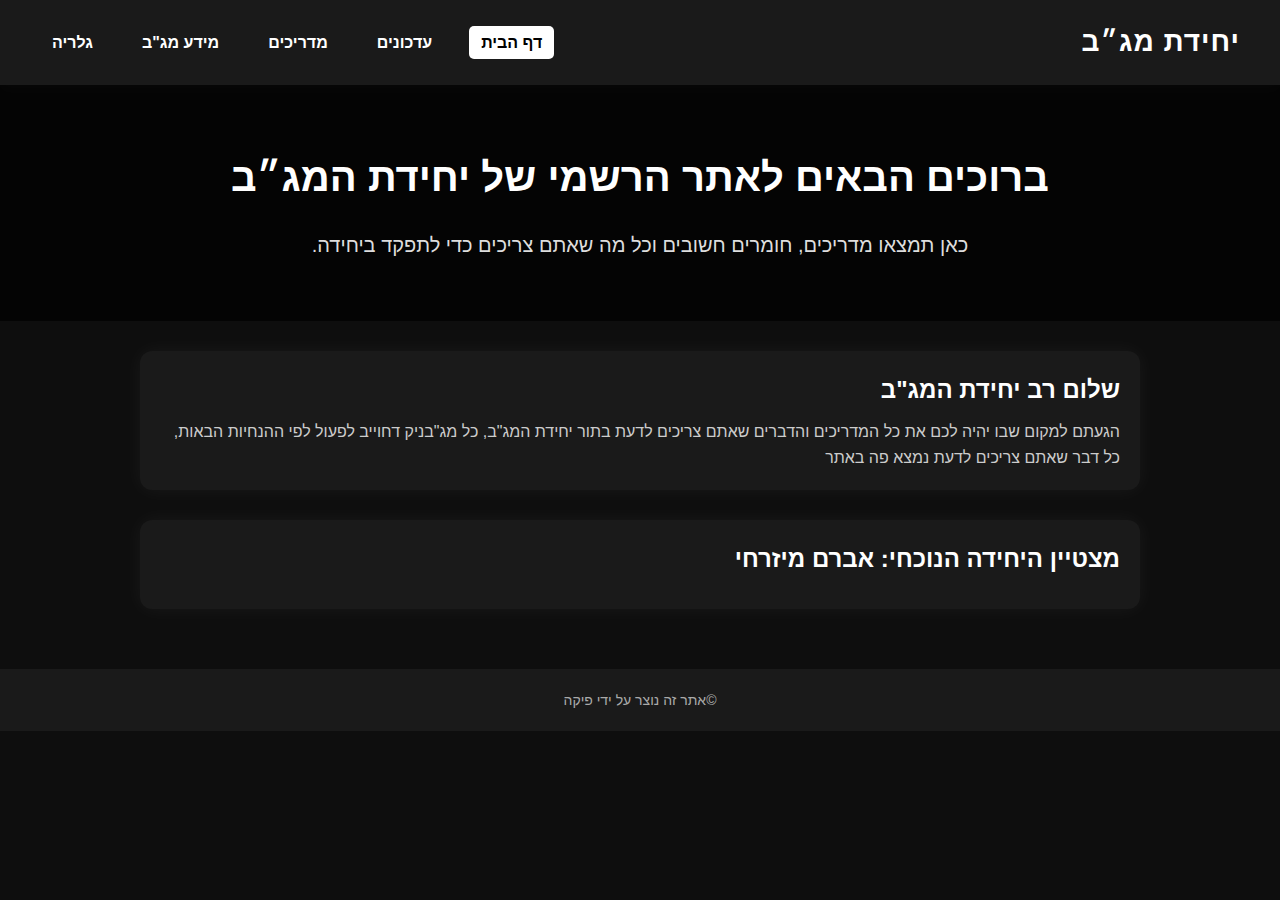
<file: index.html>
<!DOCTYPE html>
<html lang="he" dir="rtl">
<head>
  <meta charset="UTF-8">
  <title>יחידת מג״ב</title>
  <link rel="stylesheet" href="style.css">
</head>
<body>
  <header>
    <nav>
      <h1>יחידת מג״ב</h1>
      <ul>
        <li><a href="index.html" class="active">דף הבית</a></li>
        <li><a href="updates.html">עדכונים</a></li>
        <li><a href="tutorials.html">מדריכים</a></li>
        <li><a href="resources.html">מידע מג"ב</a></li>
        <li><a href="gallery.html">גלריה</a></li>
      </ul>
    </nav>
  </header>

  <main>
    <section class="hero">
      <h2>ברוכים הבאים לאתר הרשמי של יחידת המג״ב</h2>
      <p>כאן תמצאו מדריכים, חומרים חשובים וכל מה שאתם צריכים כדי לתפקד ביחידה.</p>
    </section>

    <section class="info-box">
      <div class="text">
        <h3>שלום רב יחידת המג"ב</h3>
        <p>הגעתם למקום שבו יהיה לכם את כל המדריכים והדברים שאתם צריכים לדעת בתור יחידת המג"ב, כל מג"בניק דחוייב לפעול לפי ההנחיות הבאות, כל דבר שאתם צריכים לדעת נמצא פה באתר</p>
      </div>
    </section>
    <section class="info-box">
      <div class="text">
        <h3>מצטיין היחידה הנוכחי: אברם מיזרחי</h3>
      </div>
    </section>
  </main>

  <footer>
    <p>&copy;אתר זה נוצר על ידי פיקה</p>
  </footer>
</body>
</html>
</file>
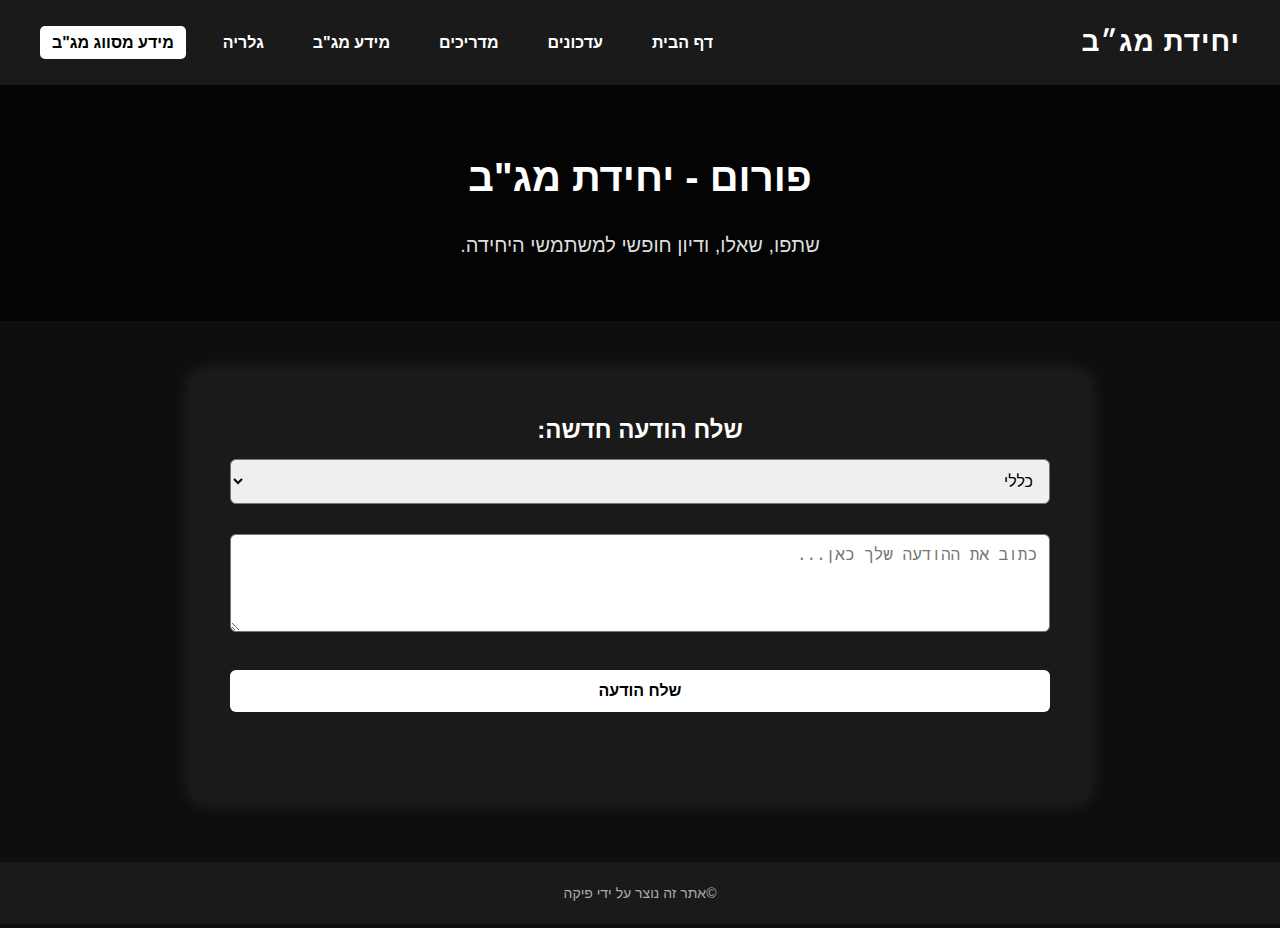
<file: forum.html>
<!DOCTYPE html>
<html lang="he" dir="rtl">
<head>
  <meta charset="UTF-8">
  <title>מידע מסווג מג"ב - יחידת מג״ב </title>
  <link rel="stylesheet" href="style.css">
</head>
<body>
  <header>
    <nav>
      <h1>יחידת מג״ב</h1>
      <ul>
        <li><a href="index.html">דף הבית</a></li>
        <li><a href="updates.html">עדכונים</a></li>
        <li><a href="tutorials.html">מדריכים</a></li>
        <li><a href="resources.html">מידע מג"ב</a></li>
        <li><a href="gallery.html">גלריה</a></li>
        <li><a href="forum.html" class="active">מידע מסווג מג"ב</a></li>
      </ul>
    </nav>
  </header>

  <main>
    <section class="hero">
      <h2>פורום - יחידת מג"ב</h2>
      <p>שתפו, שאלו, ודיון חופשי למשתמשי היחידה.</p>
    </section>

    <section class="forum-box">
      <div class="forum-header">
        <h3>שלח הודעה חדשה:</h3>
        <select id="category">
          <option value="כללי">כללי</option>
          <option value="שאלה">שאלה</option>
          <option value="פעילות">פעילות</option>
        </select>
        <textarea id="message" rows="4" placeholder="כתוב את ההודעה שלך כאן..."></textarea>
        <button onclick="postMessage()">שלח הודעה</button>
      </div>

      <div id="messages" class="forum-messages">
        <!-- Messages will be displayed here -->
      </div>
    </section>

  </main>

  <footer>
    <p>&copy;אתר זה נוצר על ידי פיקה</p>
  </footer>

  <script>
    // Load messages from localStorage
    function loadMessages() {
      const messages = JSON.parse(localStorage.getItem('forumMessages')) || [];
      const messagesDiv = document.getElementById('messages');
      messagesDiv.innerHTML = ''; // Clear current messages before re-adding

      messages.forEach((message, index) => {
        const messageDiv = document.createElement('div');
        messageDiv.className = 'message';
        messageDiv.innerHTML = `
          <div class="category">קטגוריה: ${message.category}</div>
          <div class="text">${message.text}</div>
          <button class="delete-btn" onclick="deleteMessage(${index})">מחק הודעה</button>
        `;
        messagesDiv.appendChild(messageDiv);
      });
    }

    // Function to post a new message
    function postMessage() {
      const category = document.getElementById("category").value;
      const messageText = document.getElementById("message").value.trim();

      if (!messageText) {
        alert("אנא כתוב הודעה לפני השליחה.");
        return;
      }

      const message = {
        category: category,
        text: messageText,
      };

      // Get stored messages
      const messages = JSON.parse(localStorage.getItem('forumMessages')) || [];

      // Add the new message to the stored messages
      messages.push(message);

      // Save the updated messages list to localStorage
      localStorage.setItem('forumMessages', JSON.stringify(messages));

      // Display the new list of messages
      loadMessages();

      // Clear the textarea
      document.getElementById("message").value = '';
    }

    // Function to delete a message
    function deleteMessage(index) {
      const messages = JSON.parse(localStorage.getItem('forumMessages')) || [];
      messages.splice(index, 1);
      localStorage.setItem('forumMessages', JSON.stringify(messages));
      loadMessages();
    }

    // Load messages when the page is loaded
    window.onload = loadMessages;
  </script>
</body>
</html>
</file>
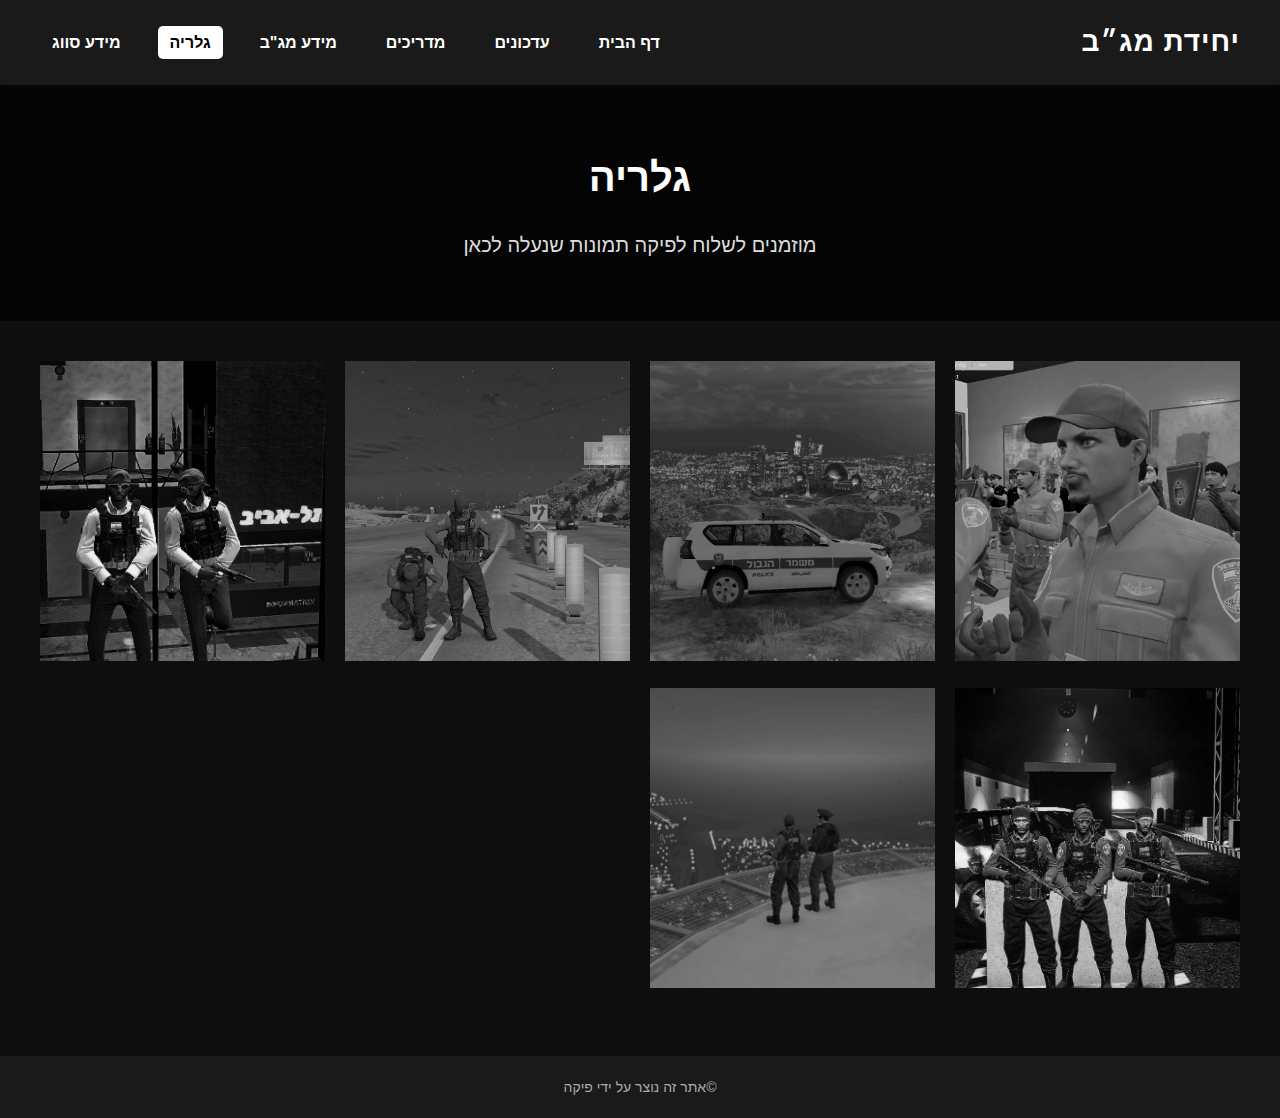
<file: gallery.html>
<!DOCTYPE html>
<html lang="he" dir="rtl">
<head>
  <meta charset="UTF-8">
  <title>משאבים - יחידת מג״ב RP</title>
  <link rel="stylesheet" href="style.css">
</head>
<body>
  <header>
    <nav>
      <h1>יחידת מג״ב</h1>
      <ul>
        <li><a href="index.html">דף הבית</a></li>
        <li><a href="updates.html">עדכונים</a></li>
        <li><a href="tutorials.html">מדריכים</a></li>
        <li><a href="resources.html">מידע מג"ב</a></li>
        <li><a href="gallery.html" class="active">גלריה</a></li>
        <li><a href="resources.html">מידע סווג</a></li>
      </ul>
    </nav>
  </header>

  <main>
    <section class="hero">
      <h2>גלריה</h2>
      <p>מוזמנים לשלוח לפיקה תמונות שנעלה לכאן</p>
    </section>

    <section class="gallery">
        <div class="gallery-item">
            <img src="images/photo1.png" alt="תמונה 1" onclick="openModal('images/photo1.jpg')">
        </div>
        <div class="gallery-item">
            <img src="images/photo2.png" alt="תמונה 2" onclick="openModal('images/photo2.jpg')">
        </div>
        <div class="gallery-item">
            <img src="images/photo3.png" alt="תמונה 3" onclick="openModal('images/photo3.jpg')">
        </div>
        <div class="gallery-item">
            <img src="images/photo4.png" alt="תמונה 4" onclick="openModal('images/photo4.jpg')">
        </div>
        <div class="gallery-item">
          <img src="images/photo5.png" alt="תמונה 4" onclick="openModal('images/photo4.jpg')">
      </div>
      <div class="gallery-item">
        <img src="images/photo6.png" alt="תמונה 4" onclick="openModal('images/photo4.jpg')">
    </div>
    </section>    
  </main>

  <footer>
    <p>&copy;אתר זה נוצר על ידי פיקה</p>
  </footer>
</body>
</html>
</file>
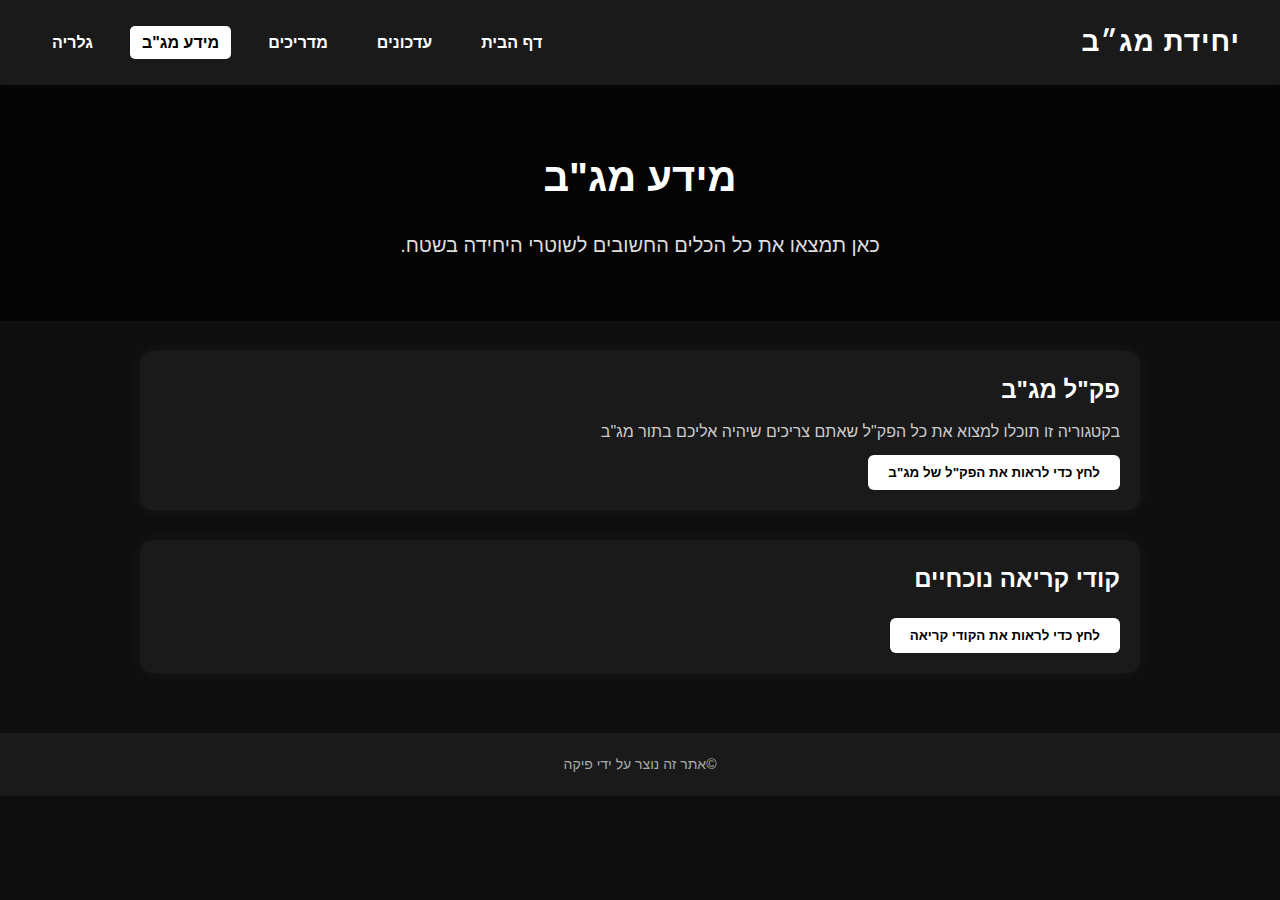
<file: resources.html>
<!DOCTYPE html>
<html lang="he" dir="rtl">
<head>
  <link rel="icon" href="favicon.ico" type="image/x-icon">  <meta charset="UTF-8">
  <title>משאבים - יחידת מג״ב RP</title>
  <link rel="stylesheet" href="style.css">
</head>
<body>
  <header>
    <nav>
      <h1>יחידת מג״ב</h1>
      <ul>
        <li><a href="index.html">דף הבית</a></li>
        <li><a href="updates.html">עדכונים</a></li>
        <li><a href="tutorials.html">מדריכים</a></li>
        <li><a href="resources.html" class="active">מידע מג"ב</a></li>
        <li><a href="gallery.html">גלריה</a></li>
      </ul>
    </nav>
  </header>

  <main>
    <section class="hero">
      <h2>מידע מג"ב</h2>
      <p>כאן תמצאו את כל הכלים החשובים לשוטרי היחידה בשטח.</p>
    </section>

    <section class="info-box">
      <div class="text">
        <h3>פק"ל מג"ב</h3>
        <p>בקטגוריה זו תוכלו למצוא את כל הפק"ל שאתם צריכים שיהיה אליכם בתור מג"ב</p>
        <button onclick="openModal('modal3')">לחץ כדי לראות את הפק"ל של מג"ב</button>
      </div>
    </section>
    
    <div id="modal3" class="modal">
      <div class="modal-content">
        <span class="close" onclick="closeModal('modal3')">&times;</span>
        <h3>מה הפקל שלי בתור מג"ב? - הסבר</h3>
        <p>
          • תחמושת לנשק כבד - 10<br>
          • תחמושת לאקדח - 10<br>
          • נשק היחידה - M4A1 | Battle rifle<br>
          • אקדח היחידה - Pistol MK2<br>
          • פנס<br>
          • טייזר<br>
          • אלה<br>
          • מכשיר קשר<br>
          • 5 שקיות ראיות<br>
          שיבוצים מאושרים לנשק:<br>
          Scope And Flashlight
        </p>
      </div>
    </div>
    

    <section class="info-box">
      <div class="text">
        <h3>קודי קריאה נוכחיים</h3>
        <button onclick="openModal('modal4')">לחץ כדי לראות את הקודי קריאה</button>
      </div>
    </section>

    <div id="modal4" class="modal">
      <div class="modal-content">
        <span class="close" onclick="closeModal('modal3')">&times;</span>
        <h3>קודי קריאה נוכחיים</h3>
        <p>
          ג-1 Paul Pogba | מפקד מג"ב <br>
          ג-2 Joao Rodriguez | סגן מפקד מג"ב <br>
          ג-3 Noam Hajbi | מג"ב רב לוחם <br>
          ג-4 Moamen Abed | מג"ב לוחם <br>
          ג-5 Rodrigo Marton | מג"ב רב לוחם <br>
          ג-6 Refael Jordano | מג"ב לוחם <br>
          ג-7 Amit noyberg | מג"ב רב לוחם <br>
          ג-8 Avram Mizrahi | מג"ב רב לוחם <br>
          ג-9 Fimento Vasko | מג"ב רב לוחם <br>
          ג-10 Fernando Rodriguez | מג"ב לוחם <br>
          ג-11 Raz Shushan | מג"ב מתלמד <br>
          ג-12 Biter Amar | מג"ב מתלמד   <br> 
          ג-13 Levi Levi | מג"ב מתלמד   <br>       
          ג-14 Yarin Rozilyo | מג"ב מתלמד       <br>    
          ג-16 Hilai Zozo | מג"ב מתלמד       <br>              
          ג-17 Gal MF | מג"ב מתלמד       <br>      
          ג-18 Als Torigo | מג"ב מתלמד       <br>           
          ג-19 Lamine Yamal | מג"ב מתלמד       <br>         
        </p>
      </div>
    </div>



  </main>

  <footer>
    <p>&copy;אתר זה נוצר על ידי פיקה</p>
  </footer>
  <script src="scripts.js"></script>
</body>
</html>
</file>
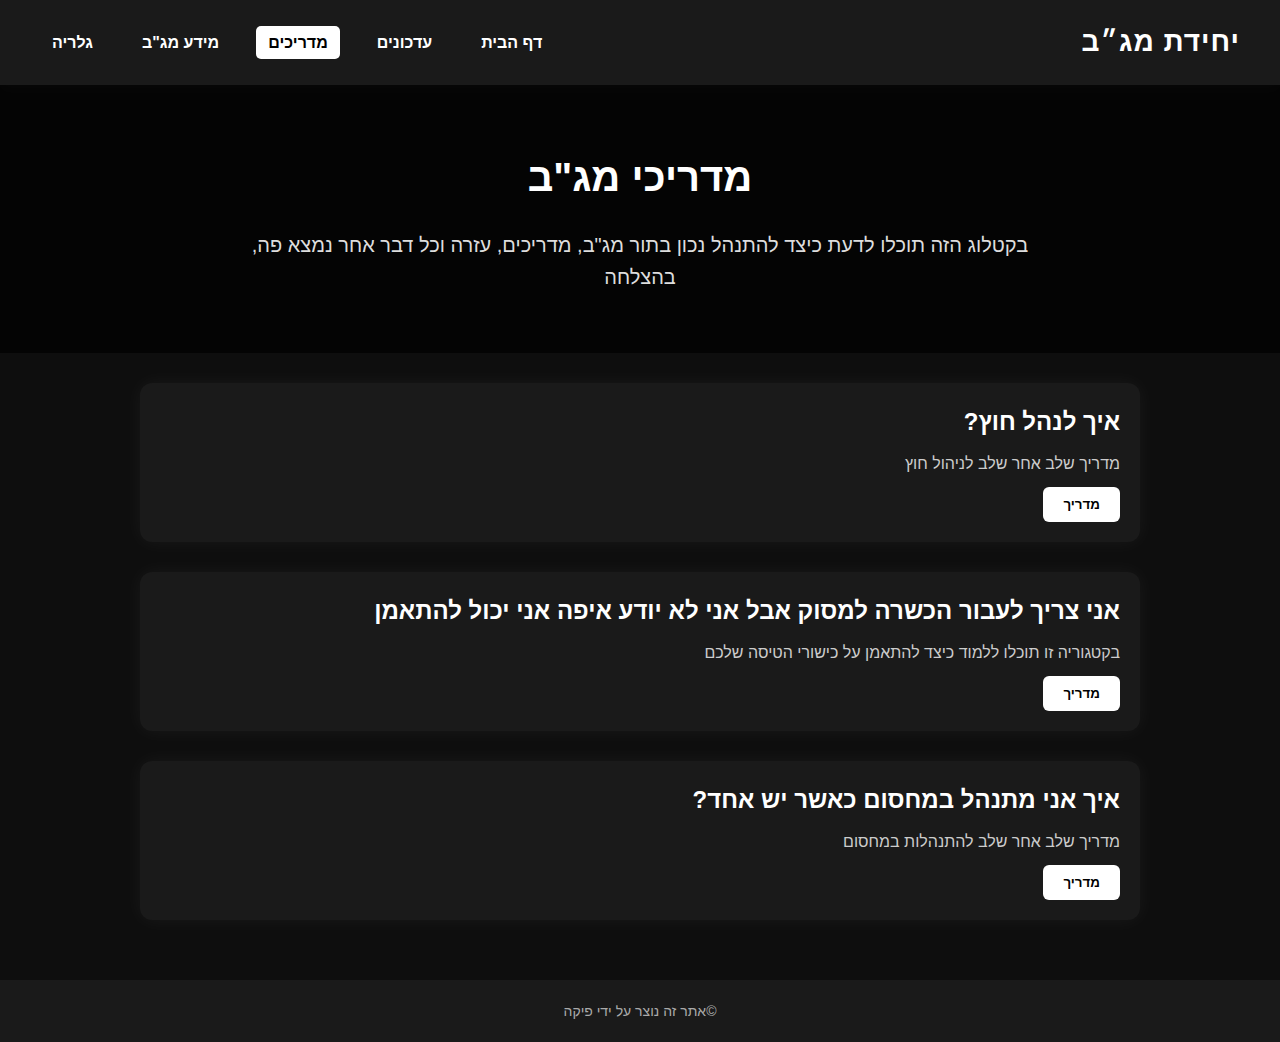
<file: tutorials.html>
<!DOCTYPE html>
<html lang="he" dir="rtl">
<head>
    <link rel="icon" href="favicon.ico" type="image/x-icon">
  <meta charset="UTF-8">
  <title>מדריכים - יחידת מג״ב RP</title>
  <link rel="stylesheet" href="style.css">
</head>
<body>
  <header>
    <nav>
      <h1>יחידת מג״ב</h1>
      <ul>
        <li><a href="index.html">דף הבית</a></li>
        <li><a href="updates.html">עדכונים</a></li>
        <li><a href="tutorials.html" class="active">מדריכים</a></li>
        <li><a href="resources.html">מידע מג"ב</a></li>
        <li><a href="gallery.html">גלריה</a></li>
      </ul>
    </nav>
  </header>

  <main>
    <section class="hero">
      <h2>מדריכי מג"ב </h2>
      <p>בקטלוג הזה תוכלו לדעת כיצד להתנהל נכון בתור מג"ב, מדריכים, עזרה וכל דבר אחר נמצא פה, בהצלחה</p>
    </section>

    <section class="info-box">
      <div class="text">
        <h3>איך לנהל חוץ?</h3>
        <p>מדריך שלב אחר שלב לניהול חוץ</p>
        <button onclick="openModal('modal1')">מדריך</button>
      </div>
    </section>

    <section class="info-box">
      <div class="text">
        <h3>אני צריך לעבור הכשרה למסוק אבל אני לא יודע איפה אני יכול להתאמן</h3>
        <p>בקטגוריה זו תוכלו ללמוד כיצד להתאמן על כישורי הטיסה שלכם</p>
        <button onclick="openModal('modal2')">מדריך</button>
      </div>
    </section>
        <!-- מודל פופאפ -->
        <div id="modal2" class="modal">
            <div class="modal-content">
              <span class="close" onclick="closeModal()">&times;</span>
              <h3>איך אני מטיס מסוק? - המדריך המלא</h3>
              <p>
                1.  נכנסים לפייבאם ורושמים בחיפוש "IMPULSE99"<br>
                2. ועפים לשדה תעופה כולשהו F2 לאחר שנכנסתם לוחצים על הכפתור <br>
                3.  ורושמים T לאחר מכן לוחצים /car<br>
                4.  לאחר מכן יפתח לכם תפריט מצד ימין, אתם הולכים לשורה 18 הנקראת helicopters<br>
                5.  לאחר מכן יפתח לכם תפריט נוסף של סוגי מסוקים, הולכים לשורה 17 הנקראת <br>
                Police Maveric<br>
                6. מה שבעצם יקרה זה שישוגר לכם מסוק משטרתי בדיוק כמו בשרתת שתוכלו להתאמן <br>
                <br>
                <br>
                לעלות בגובה W | לרדת בגובה S <br>
                להתקדם קדימה • לחיצה על העכבר ולקיחה קדימה <br>
                לחזור אחורה • לחיצה על העכבר ולקיחה אחורה <br>
                פנייה שמאלה • לחיצה על העכבר ולקיחה שמאלה <br>
                פנייה ימינה • לחיצה על העכבר ולקיחה ימינה <br>
                לעלות בגובה למעלה W <br>
                לרד בגובה למטה S <br>
                להסתובב שמאלה A <br>
                להסתובב ימינה D <br>
              </p>
            </div>
          </div>

    <!-- מודל פופאפ -->
    <div id="modal1" class="modal">
      <div class="modal-content">
        <span class="close" onclick="closeModal()">&times;</span>
        <h3>איך אני מנהל חוץ? - המדריך המלא</h3>
        <p>
          1. דואג שכולם ייכנסו לאינגיים<br>
          2. דואג שאקדמיים יחליפו לווסט הגנה<br>
          3. דואג שהשוטרים יעלו דרך הפנאל<br>
          4. דואג למסוק שיהיה באירוע<br>
          5. דואג למד"א שילווה את האירוע<br>
          6. דואג ששוטר יצלם את רכב הבריחה<br>
          7. דואג ששוטרים יציבו מחסומים<br>
          8. דואג שלא יהיה בלגאן באזור האירוע<br>
          <br>
          <h3>במהלך שמתנהל מו"מ באירוע</h3>
          1. דואג שיהיו מחסומים מסביב לאזור<br>
          2. דואג שלא מפטרלים בתוך המחסומים<br>
          3. דואג שהמסוק יסרוק מקומות<br>
          4. דואג לדוקרנים ( במידה וצריך )<br>
          5. דואג לקופסאות ( במידה וצריך )<br>
          <br>
          <h3>לאחר שסוכם המו"מ באירוע</h3>
          1. דואג לסדר ניידות ( תלוי ברכב הבריחה )<br>
          2. מנדב שוטרים להישאר על הבן ערובה<br>
          3. מכין לעצמך אישור יציאה לקראת המרדף<br>
        <br>
          <h3>אישור היציאה</h3>
          יש לך אישור יציאה , במידה ולא תצא ב10 שניות הקרובות זה יחשב כשבירת משא ומתן<br>
          <br>
          <h3>לאחר שחרור האישור יציאה - מהלך המרדף</h3>
          1. דואג שלא יהיה בלגאן על הקשר          <br>
          2. במידה ויש שוטרים שלא מקשיבים מעיף מהאירוע          <br>
          3. במידה והבחור נתפס דואג שייאספו אותו          <br>
          4. דואג שיקריאו לעצורים זכויות          <br>
          5. דואג לקפל את כלל השוטרים בחזרה לקשר פטרולים          <br>
          <br>
          <h3>במידה והשודדים שברו מומ במהלך האירוע</h3>
          1. דואג להסתיר את השבירת משא ומתן כדי שלא יחשדו          <br>
          2. דואג לשוטגאנים שיהיו מוכנים ליד הבנק עד האישור יציאה          <br>
          3. דואג שהסדר ניידות יהיה רגיל למקרה ומשהו ישתבש          <br>
          4. דואג שלא ייתנו שוטגאן במידה והם מחזיקים את הבן ערובה          <br>

          
        </p>
      </div>
    </div>
    <section class="info-box">
      <div class="text">
        <h3>איך אני מתנהל במחסום כאשר יש אחד?</h3>
        <p>מדריך שלב אחר שלב להתנהלות במחסום </p>
        <button onclick="openModal('modal5')">מדריך</button>
      </div>
    </section>
    <div id="modal5" class="modal">
      <div class="modal-content">
        <span class="close" onclick="closeModal('modal5')">&times;</span>
        <h3>איך אני מתנהל במחסום כאשר יש אחד?</h3>
        <p>
          <h3>פורמט:</h3>
          <h3>תז:</h3>
          <h3>שם:</h3>
          <h3>לאן אותו בחור/ה נוסע/ת:</h3>
          דבר ראשון כאשר אזרח רוצה לעבור במחסום אתה שואל אותו/ה מה הסיבה ולאן הוא/י נוסע/ת<br>
        לאחר מכן אתה מבקש מאותו אזרח שיציג לך תעודת זהות <br>
         לאחר שאותו אזרח הציג לך תעודת זהות אתה מצלם אותה ומדווח בחדר "התפקדות מחסומים" <br>
         לבסוף אתה מצלם את הרכב שלו/ה ומצרף אותו לפורמט <br>
        </p>
      </div>
    </div>










  </main>

  <footer>
    <p>&copy;אתר זה נוצר על ידי פיקה</p>
  </footer>

  <script>
    function openModal() {
      document.getElementById("modal").style.display = "block";
    }

    function closeModal() {
      document.getElementById("modal").style.display = "none";
    }

    // סגירה בלחיצה מחוץ למודל
    window.onclick = function(event) {
      const modal = document.getElementById("modal");
      if (event.target === modal) {
        modal.style.display = "none";
      }
    };
  </script>
<script src="scripts.js"></script>
</body>
</html>
</file>
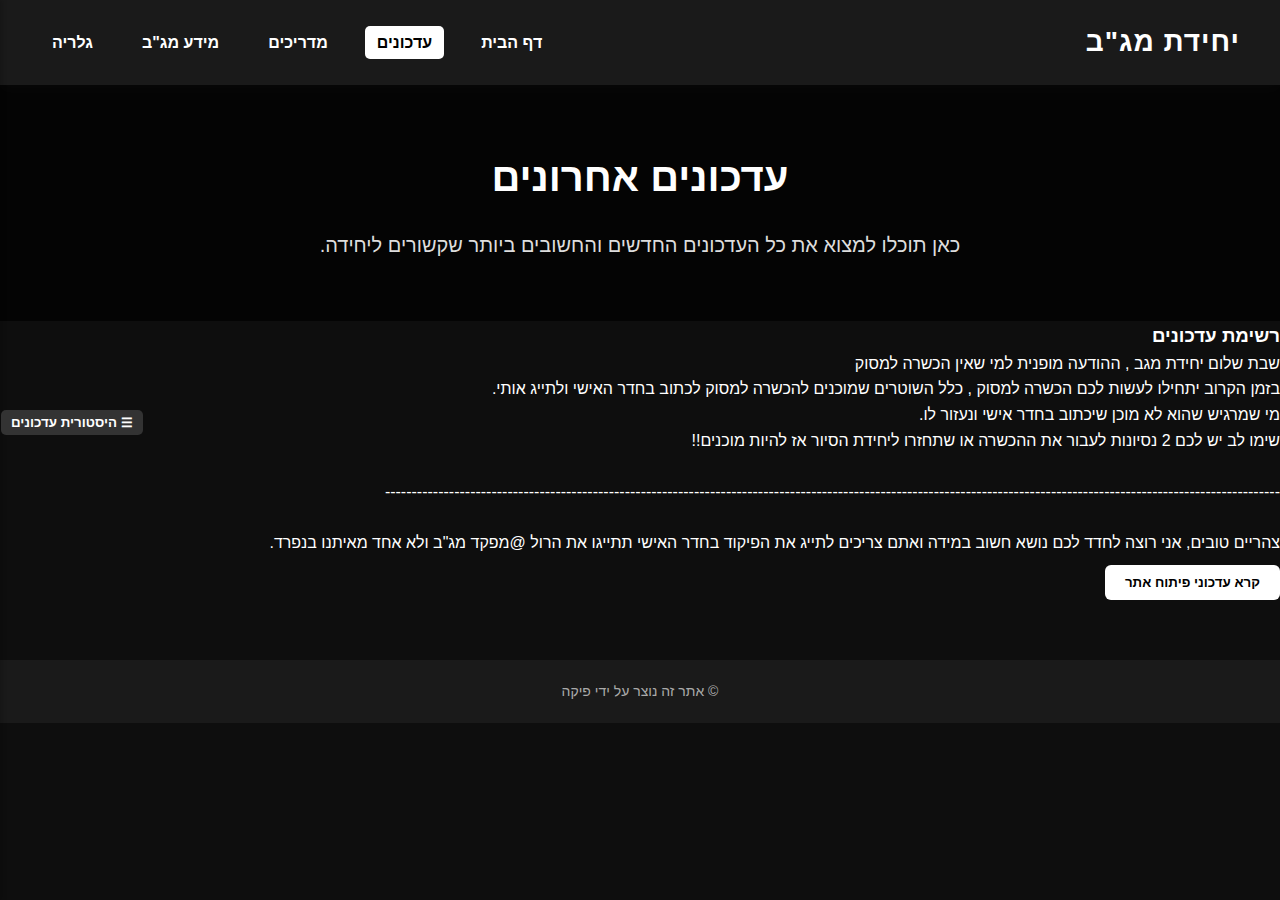
<file: updates.html>
<!DOCTYPE html>
<html lang="he">
<head>
  <meta charset="UTF-8">
  <meta name="viewport" content="width=device-width, initial-scale=1">
  <title>עדכונים</title>
  <link rel="stylesheet" href="style.css">
  <style>
    /* Sidebar styles */
    #sidebar {
      position: fixed;
      top: 0;
      left: -300px;
      width: 300px;
      height: 100%;
      background-color: #2e2b2b;
      box-shadow: 2px 0 5px rgba(0, 0, 0, 0.2);
      padding: 20px;
      overflow-y: auto;
      transition: left 0.3s ease;
      z-index: 999;
    }

    #sidebar.open {
      left: 0;
    }

    #toggle-btn {
      position: fixed;
      top: 400px;
      left: 1px;
      z-index: 1000;
      background-color: #333;
      color: white;
      border: none;
      padding: 5px 10px;
      cursor: pointer;
      border-radius: 5px;
    }

    .textbox {
  width: 100%;
  padding: 10px 20px; /* Less padding for more control */
  margin-bottom: 15px;
  border: 1px solid #1a1919;
  border-radius: 4px;
  direction: rtl;
  background-color: #070e03;
  color: #ebdcdc;
  pointer-events: none; /* Disable editing */

  /* Align text to the top-right */
  text-align: right; /* Align the text to the right */
  vertical-align: top; /* Align the text to the top */
  line-height: 1.5; /* Ensure the text is spaced nicely */
  height: auto; /* Adjust the height of the div based on content */
}
  </style>
</head>
<body>

  <!-- Toggle Sidebar Button -->
  <button id="toggle-btn">☰ היסטורית עדכונים</button>

  <!-- Sidebar -->
  <div id="sidebar">
    <h3>היסטורית עידכונים</h3>
    <div class="textbox" id="textbox1">אהלן חברים יקרים, לאחר כל יומיים כל עדכון יעבור לפה, פה העדכונים ישמרו</div>
    <div class="textbox" id="textbox1">דוגמה של היסטורית עידכונים</div>
    <div class="textbox" id="textbox1">דוגמה של היסטורית עידכונים</div>
    <div class="textbox" id="textbox1">דוגמה של היסטורית עידכונים</div>
    <!-- Add more text boxes here if needed -->
  </div>

  <!-- Header -->
  <header>
    <nav>
      <h1>יחידת מג"ב</h1>
      <ul>
        <li><a href="index.html">דף הבית</a></li>
        <li><a href="updates.html" class="active">עדכונים</a></li>
        <li><a href="tutorials.html">מדריכים</a></li>
        <li><a href="resources.html">מידע מג"ב</a></li>
        <li><a href="gallery.html">גלריה</a></li>
      </ul>
    </nav>
  </header>

  <!-- Hero Section -->
  <section class="hero">
    <h2>עדכונים אחרונים</h2>
    <p>כאן תוכלו למצוא את כל העדכונים החדשים והחשובים ביותר שקשורים ליחידה.</p>
  </section>

  <!-- Update Boxes -->
  <section class="resources">
    <h3>רשימת עדכונים</h3>
    <ul>
        שבת שלום יחידת מגב , ההודעה מופנית למי שאין הכשרה למסוק<br>
        בזמן הקרוב יתחילו לעשות לכם הכשרה למסוק , כלל השוטרים שמוכנים להכשרה למסוק לכתוב בחדר האישי ולתייג אותי.<br>
        מי שמרגיש שהוא לא מוכן שיכתוב בחדר אישי ונעזור לו.<br>
        שימו לב יש לכם 2 נסיונות לעבור את ההכשרה או שתחזרו ליחידת הסיור אז להיות מוכנים!!<br>
    </ul>
    <ul>
      <br>------------------------------------------------------------------------------------------------------------------------------------------------------------------------<br>
      <br>צהריים טובים, אני רוצה לחדד לכם נושא חשוב במידה ואתם צריכים לתייג את הפיקוד בחדר האישי תתייגו את הרול @מפקד מג"ב ולא אחד מאיתנו בנפרד. <br>
  </ul>

    <button onclick="openModal()">קרא עדכוני פיתוח אתר</button>
  </section>

  <!-- Modal -->
  <div class="modal" id="updateModal">
    <div class="modal-content">
      <span class="close" onclick="closeModal()">&times;</span>
      <h3>עדכוני פיתוח אתר</h3>
      <p>בקרוב אחליף עיצוב לאתר ויוסופו עוד קטגוריות, הישארו מעודכנים!</p>
    </div>
  </div>

  <!-- Footer -->
  <footer>
    <p>&copy; אתר זה נוצר על ידי פיקה</p>
  </footer>

  <!-- Scripts -->
  <script>
    // Modal control
    function openModal() {
      document.getElementById('updateModal').style.display = 'block';
    }

    function closeModal() {
      document.getElementById('updateModal').style.display = 'none';
    }

    window.onclick = function(event) {
      const modal = document.getElementById('updateModal');
      if (event.target === modal) {
        closeModal();
      }
    }

    // Sidebar toggle
    const toggleBtn = document.getElementById('toggle-btn');
    const sidebar = document.getElementById('sidebar');

    toggleBtn.addEventListener('click', () => {
      sidebar.classList.toggle('open');
    });
  </script>

</body>
</html>
</file>
<file: style.css>
/* Reset and Base Styles */
* {
  margin: 0;
  padding: 0;
  box-sizing: border-box;
  direction: rtl;
  scroll-behavior: smooth;
}

body {
  font-family: 'Segoe UI', Tahoma, sans-serif;
  background-color: #0e0e0e;
  color: #ffffff;
  line-height: 1.6;
  background-image: url('https://cdn.discordapp.com/attachments/1350910080035328142/1366416987634536569/IMG_7342.jpg?ex=6813817c&is=68122ffc&hm=6ce9b2a9c56737e3867a39605d9f755e5a68c1b893d558ced7b73f0ff927b5e9&');
  background-size: cover; 
  background-position: center;
  background-attachment: fixed;
  background-repeat: no-repeat;
  transition: background-color 0.3s ease, color 0.3s ease;
}

/* Animations */
@keyframes fadeInUp {
  from {
    opacity: 0;
    transform: translateY(20px);
  }
  to {
    opacity: 1;
    transform: translateY(0);
  }
}

@keyframes zoomIn {
  from {
    transform: scale(0.8);
  }
  to {
    transform: scale(1);
  }
}

/* Header Styles */
header {
  background-color: #1a1a1a;
  padding: 20px 40px;
  box-shadow: 0 4px 15px rgba(255, 255, 255, 0.05);
  animation: fadeInUp 0.6s ease;
}

nav {
  display: flex;
  justify-content: space-between;
  align-items: center;
}

nav h1 {
  color: #ffffff;
  font-size: 28px;
  letter-spacing: 1px;
  transition: color 0.3s ease;
}

nav ul {
  list-style: none;
  display: flex;
  gap: 25px;
}

nav ul li a {
  text-decoration: none;
  color: #ffffff;
  font-weight: bold;
  padding: 8px 12px;
  border-radius: 5px;
  transition: all 0.3s ease;
}

nav ul li a:hover,
nav ul li a.active {
  background-color: #ffffff;
  color: #000000;
}

/* Hero Section */
.hero {
  padding: 60px 40px;
  text-align: center;
  background-color: rgba(0, 0, 0, 0.7);
  animation: fadeInUp 0.8s ease;
}

.hero h2 {
  font-size: 40px;
  margin-bottom: 20px;
  color: #ffffff;
}

.hero p {
  font-size: 20px;
  max-width: 800px;
  margin: 0 auto;
  color: #dddddd;
}

/* Info Box */
.info-box {
  display: flex;
  flex-wrap: wrap;
  background-color: #1a1a1a;
  margin: 30px auto;
  max-width: 1000px;
  border-radius: 12px;
  overflow: hidden;
  box-shadow: 0 0 20px rgba(255, 255, 255, 0.05);
  transition: transform 0.3s ease;
  animation: fadeInUp 0.9s ease;
}

.info-box:hover {
  transform: scale(1.02);
}

.info-box img {
  width: 100%;
  max-width: 350px;
  object-fit: cover;
  filter: grayscale(100%);
}

.info-box .text {
  padding: 20px;
  flex: 1;
  text-align: right;
}

.info-box h3 {
  color: #ffffff;
  margin-bottom: 10px;
  font-size: 24px;
}

.info-box p {
  color: #cccccc;
}

/* Button Styling */
button {
  background-color: #ffffff;
  color: #000000;
  padding: 10px 20px;
  border: none;
  border-radius: 6px;
  font-weight: bold;
  cursor: pointer;
  margin-top: 10px;
  transition: background-color 0.3s ease, color 0.3s ease;
}

button:hover {
  background-color: #dddddd;
}

/* Modal Styling */
.modal {
  display: none;
  position: fixed;
  z-index: 1000;
  top: 0;
  left: 0;
  width: 100%;
  height: 100%;
  overflow: auto;
  background-color: rgba(0, 0, 0, 0.85);
  animation: fadeInUp 0.6s ease;
}

.modal-content {
  background-color: #121212;
  margin: 10% auto;
  padding: 30px;
  border: 1px solid #ffffff;
  width: 95%;
  max-width: 700px;
  color: #ffffff;
  border-radius: 10px;
  position: relative;
  text-align: right;
  box-shadow: 0 0 20px rgba(255, 255, 255, 0.1);
}

.modal-content h3 {
  color: #ffffff;
  margin-bottom: 15px;
}

/* Close Button */
.close {
  position: absolute;
  top: 15px;
  left: 15px;
  color: #ffffff;
  font-size: 24px;
  font-weight: bold;
  cursor: pointer;
  transition: color 0.3s ease;
}

.close:hover {
  color: #ff5050;
}

/* Footer */
footer {
  text-align: center;
  background-color: #1a1a1a;
  padding: 20px;
  margin-top: 60px;
  font-size: 14px;
  color: #aaaaaa;
}

/* Forum Styling */
.forum-box {
  max-width: 900px;
  margin: 50px auto;
  padding: 40px;
  background-color: #1a1a1a;
  border-radius: 12px;
  box-shadow: 0 0 20px rgba(255, 255, 255, 0.1);
  animation: fadeInUp 1s ease;
  width: 80%;
  min-width: 600px;
}

.forum-header {
  text-align: center;
  margin-bottom: 30px;
}

.forum-header h3 {
  color: #ffffff;
  font-size: 24px;
}

.forum-header select, .forum-header textarea, .forum-header button {
  width: 100%;
  margin-top: 10px;
  padding: 12px;
  font-size: 16px;
  border-radius: 6px;
  margin-bottom: 20px;
}

.forum-header textarea {
  resize: vertical;
}

.forum-messages {
  display: flex;
  flex-direction: column;
  gap: 15px;
}

.message {
  background-color: #2c2c2c;
  padding: 15px;
  border-radius: 8px;
  color: #ffffff;
  animation: fadeInUp 0.6s ease;
}

.message .category {
  font-weight: bold;
  margin-bottom: 5px;
}

.message .delete-btn {
  background-color: #ff5050;
  color: white;
  padding: 8px 16px;
  font-size: 14px;
  border: none;
  border-radius: 6px;
  cursor: pointer;
  transition: background-color 0.3s ease;
  margin-top: 10px;
}

.message .delete-btn:hover {
  background-color: #cc0000;
}

/* Gallery Section */
.gallery {
  display: grid;
  grid-template-columns: repeat(auto-fill, minmax(250px, 1fr));
  gap: 20px;
  margin: 40px;
  animation: fadeInUp 1s ease;
}

.gallery-item img {
  width: 100%;
  height: auto;
  object-fit: cover;
  max-width: 400px;
  max-height: 300px;
  cursor: pointer;
  transition: transform 0.3s ease, filter 0.3s ease;
  filter: grayscale(100%);
}

.gallery-item img:hover {
  transform: scale(1.05);
  filter: grayscale(0%);
}
</file>
